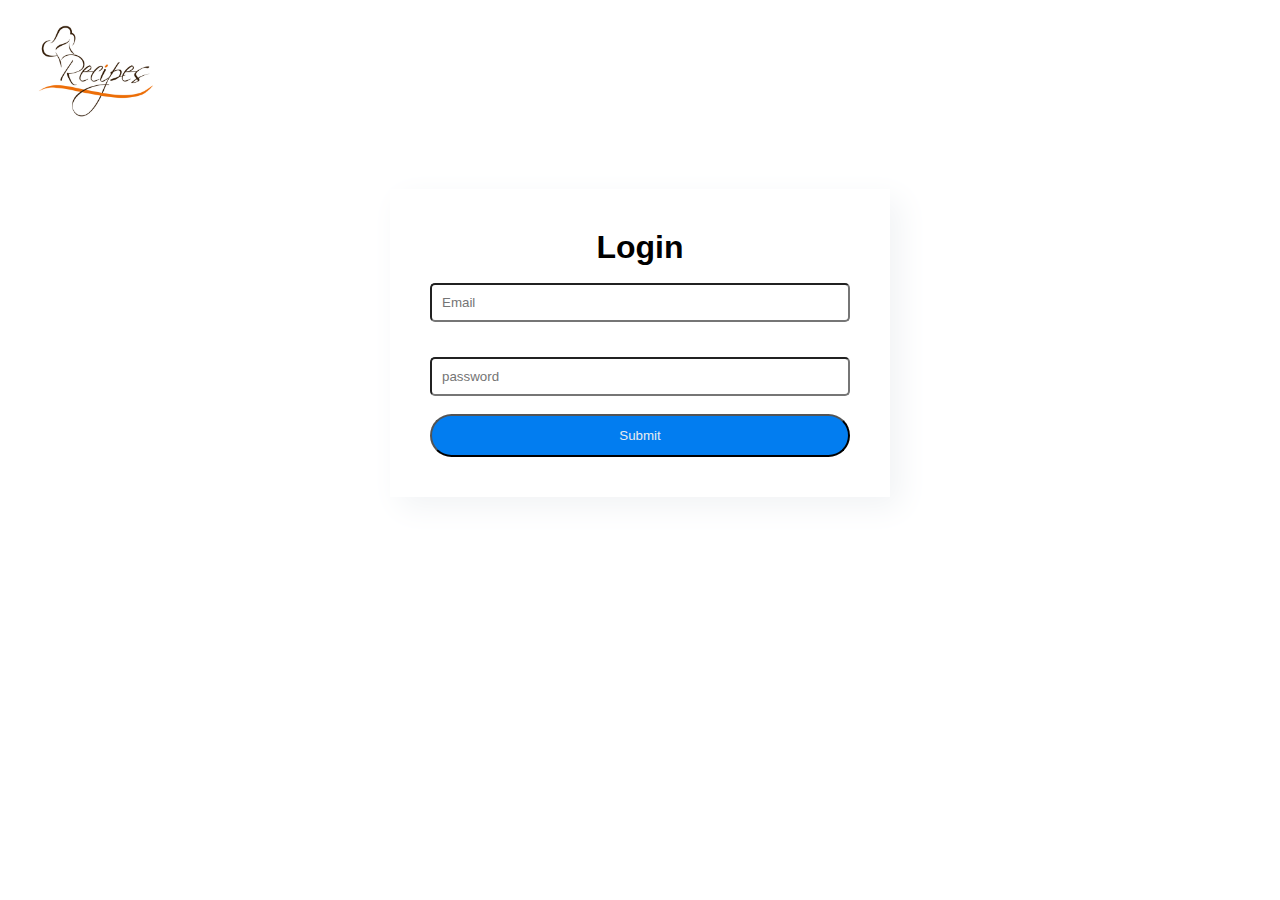
<file: index.html>
<!DOCTYPE html>
<html lang="en">
  <head>
    <meta charset="UTF-8" />
    <meta http-equiv="X-UA-Compatible" content="IE=edge" />
    <meta name="viewport" content="width=device-width, initial-scale=1.0" />
    <title>login Here</title>
    <link href="./style.css" rel="stylesheet" />
  </head>
  <body>
    <header>
      <nav>
        <img src="./images/logo.jpg" width="200px" />
      </nav>
    </header>

    <form id="form" class="form-container">
      <h1>Login</h1>
      <div class="form-group">
        <input
          type="email"
          placeholder="Email"
          name="email"
          id="email"
          class="form-control"
          required
        />
        <input
          type="password"
          placeholder="password"
          name="password"
          id="password"
          class="form-control"
          required
        />
      </div>
      <button type="submit" class="btn btn-2 button" id="submitbutton">
        Submit
      </button>
    </form>
    <!---JavaScript file-->

    <script src="./javascriptfiles/login.js"></script>
  </body>
</html>
</file>
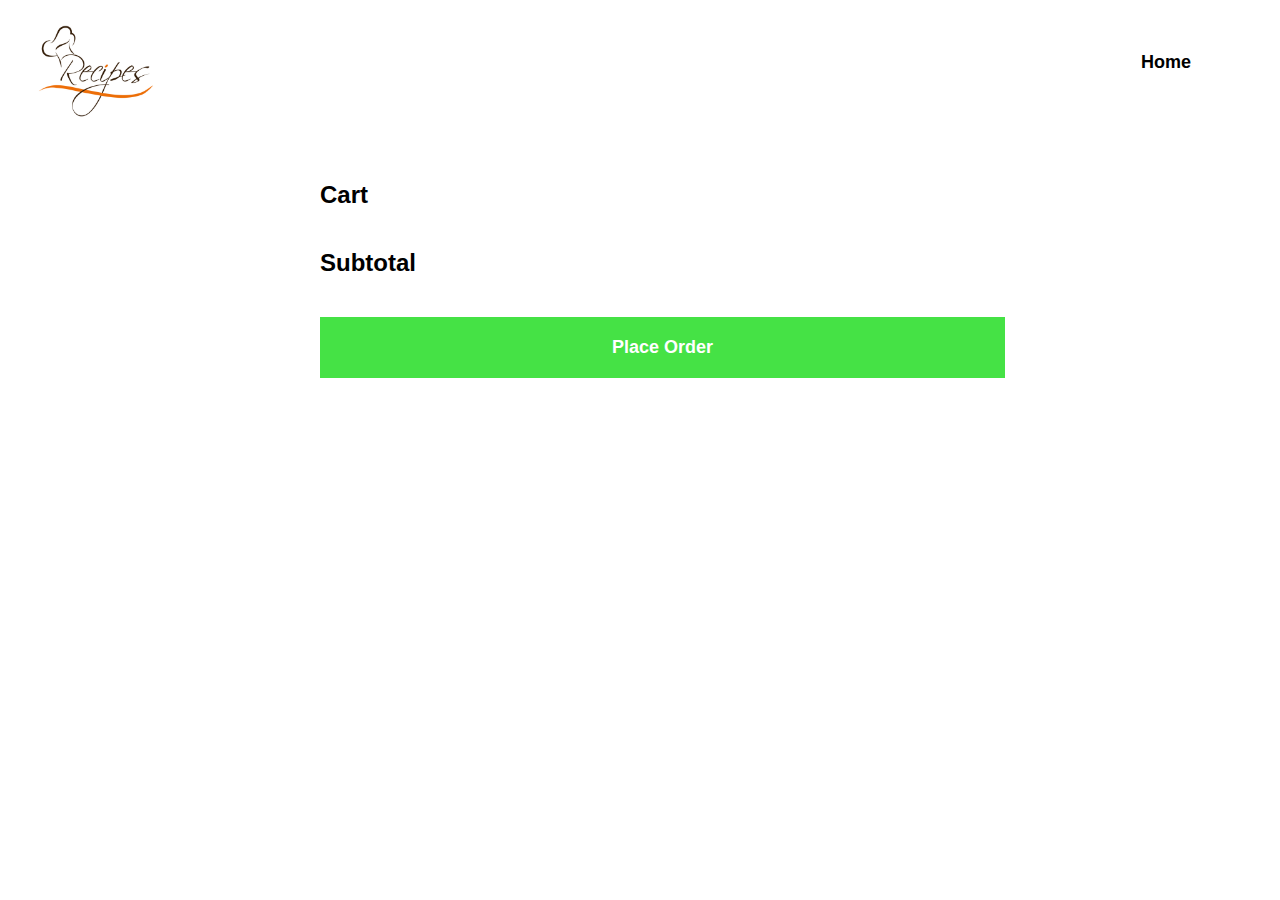
<file: cart.html>
<!DOCTYPE html>
<html lang="en">
  <head>
    <meta charset="UTF-8" />
    <meta http-equiv="X-UA-Compatible" content="IE=edge" />
    <meta name="viewport" content="width=device-width, initial-scale=1.0" />
    <title>Welcome to Your Cart</title>
    <link
      rel="stylesheet"
      href="https://pro.fontawesome.com/releases/v5.10.0/css/all.css"
      integrity="sha384-AYmEC3Yw5cVb3ZcuHtOA93w35dYTsvhLPVnYs9eStHfGJvOvKxVfELGroGkvsg+p"
      crossorigin="anonymous"
    />
    <link href="./style.css" rel="stylesheet" />
  </head>
  <body>
    <!--Navbar--->
    <header>
      <nav>
        <img src="./images/logo.jpg" width="200px" />

        <div>
          <a href="food.html">Home</a>
          <a href="#" class="show-modal"
            ><i class="fas fa-user"></i><span></span
          ></a>
          <a href="cart.html" class="cart"
            ><i class="fas fa-shopping-cart"></i><span></span
          ></a>
        </div>
      </nav>
    </header>

    <!--user Account details--->

    <div class="modal hidden">
      <button class="close-modal"></button>
    </div>

    <div class="overlay hidden"></div>

    <!--cart items--->

    <div class="cart2">
      <div class="cart-items">
        <h2 id="cart-h2">Cart</h2>
        <div class="cartContainer"></div>
        <div class="cartItems"></div>
        <div class="subtotal">
          <h2 class="cart-h2">Subtotal</h2>
        </div>
        <a href="#" class="placeorder" id="placeorder"
          >Place Order <i class="far fa-arrow-right"></i
        ></a>
      </div>
    </div>

    <!--JavaScript-->
    <script type="text/javaScript" src="./javascriptfiles/cart.js"></script>
    <script type="text/javaScript" src="./javascriptfiles/userData.js"></script>
  </body>
</html>
</file>
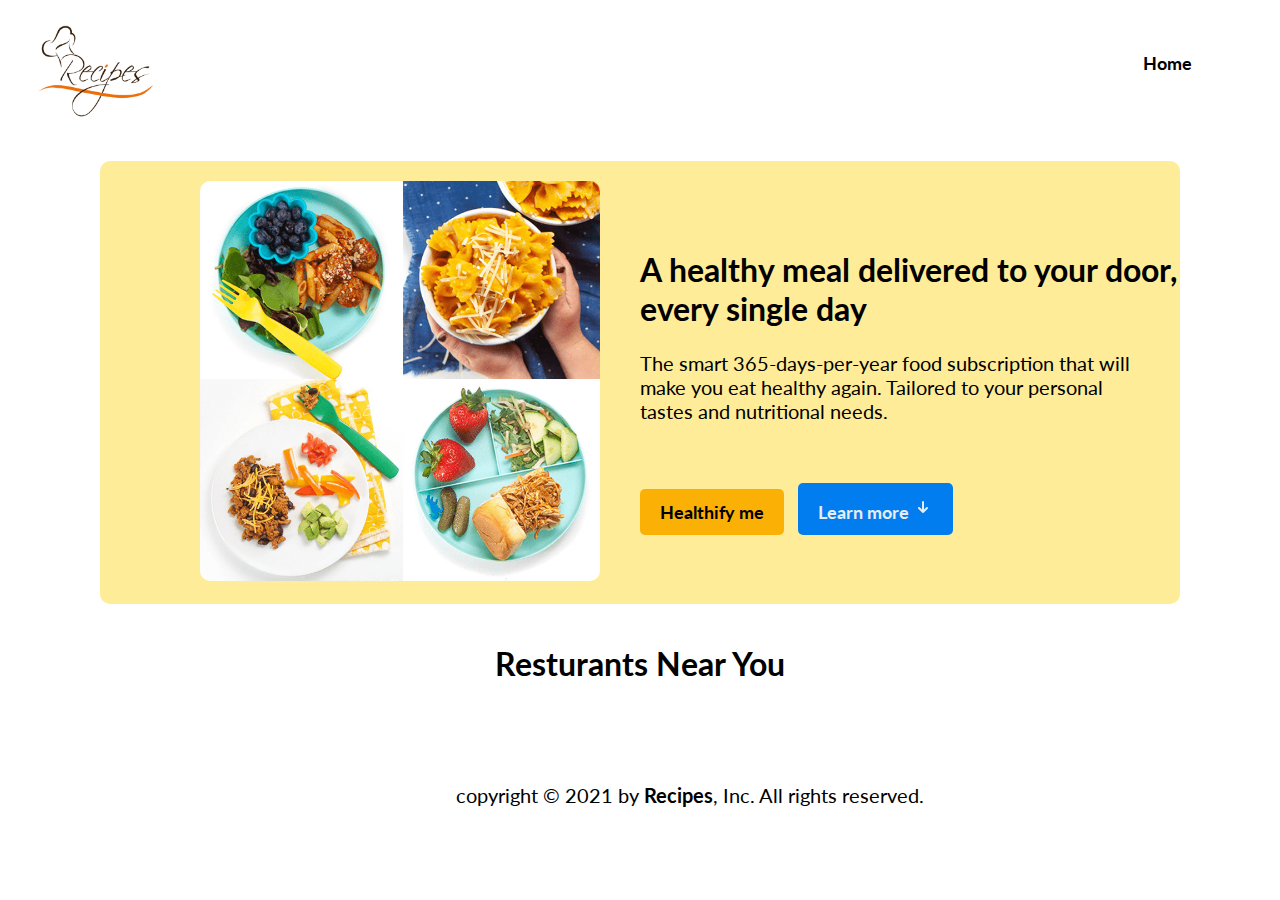
<file: food.html>
<!DOCTYPE html>
<html lang="en">

<head>
    <meta charset="UTF-8">
    <meta http-equiv="X-UA-Compatible" content="IE=edge">
    <meta name="viewport" content="width=device-width, initial-scale=1.0">
    <title>Recipes WebApplication || Taste the Delicious Food</title>

    <link rel="preconnect" href="https://fonts.googleapis.com">
    <link rel="preconnect" href="https://fonts.gstatic.com" crossorigin>
    <link href="https://fonts.googleapis.com/css2?family=Lato:wght@300&display=swap" rel="stylesheet">
    <link rel="stylesheet" href="https://pro.fontawesome.com/releases/v5.10.0/css/all.css"
        integrity="sha384-AYmEC3Yw5cVb3ZcuHtOA93w35dYTsvhLPVnYs9eStHfGJvOvKxVfELGroGkvsg+p" crossorigin="anonymous" />

    <link href="./style.css" rel="stylesheet" />
</head>

<body>

    <!--Header Section-->
    <header>
        <nav>
           <img src="./images/logo.jpg" width="200px" />

            <div class="navbar">
                <a href="food.html">Home</a>
               
                <a href="#" class="show-modal"><i class="fas fa-user"></i><span></span></a>

                <a href="cart.html" class="cart"><i class="fas fa-shopping-cart"></i><span></span></a>
               
               
            </div>
        </nav>
    </header>

    <!--main section-->

    <section>

        <!--First Paragraph-->
        <div class="food-1">
            <div>
                <img src="./images/healthymeal.png" />

            </div>
            <div>
                <h1>A healthy meal delivered to your door, every single day</h1>
                <p>The smart 365-days-per-year food subscription that will make you eat healthy again.
                    Tailored to your personal tastes and nutritional needs.</p>

                <div class="button">
                    <a href="#" class="btn btn-1">Healthify me</a>
                    <a href='#' class="btn btn-main">Learn more <svg xmlns="http://www.w3.org/2000/svg"
                            class="arrowdown-icon" viewBox="0 0 20 20" fill="currentColor">
                            <path fill-rule="evenodd"
                                d="M14.707 10.293a1 1 0 010 1.414l-4 4a1 1 0 01-1.414 0l-4-4a1 1 0 111.414-1.414L9 12.586V5a1 1 0 012 0v7.586l2.293-2.293a1 1 0 011.414 0z"
                                clip-rule="evenodd" />
                        </svg></a>
                </div>
            </div>

        </div>


        <div class="modal hidden">
            <button class="close-modal"></button>
        </div>
          
          
        <div class="overlay hidden"></div>

        <!---Food details-->
        <div class="resturants-container">
            <h1>Resturants Near You</h1>
            <div class="resturantNames">
                
            </div>
        </div>
       
        
    <!--footer section-->

    <footer>
        <p>copyright &copy; 2021 by <strong>Recipes</strong>, Inc. All rights reserved.</p>
    </footer>

    <!--js file--->
    <script src="./javascriptfiles/resturant.js"></script>
    <script src="./javascriptfiles/userData.js"></script>
  
    
    
    
</body>

</html>
</file>
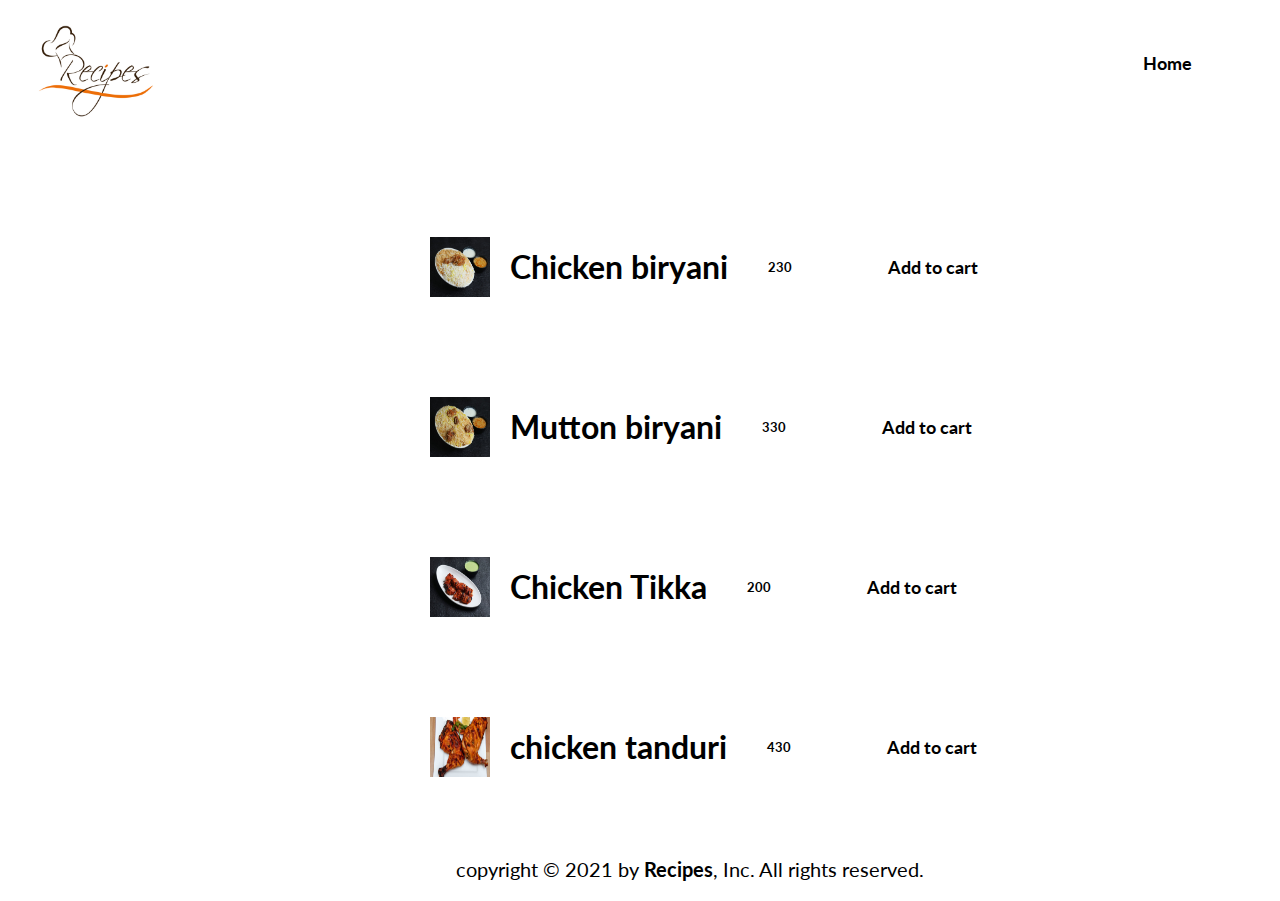
<file: recipes.html>
<!DOCTYPE html>
<html lang="en">
  <head>
    <meta charset="UTF-8" />
    <meta http-equiv="X-UA-Compatible" content="IE=edge" />
    <meta name="viewport" content="width=device-width, initial-scale=1.0" />
    <title>Recipes WebApplication || Taste the Delicious Food</title>

    <link rel="preconnect" href="https://fonts.googleapis.com" />
    <link rel="preconnect" href="https://fonts.gstatic.com" crossorigin />
    <link
      href="https://fonts.googleapis.com/css2?family=Lato:wght@300&display=swap"
      rel="stylesheet"
    />
    <link
      rel="stylesheet"
      href="https://pro.fontawesome.com/releases/v5.10.0/css/all.css"
      integrity="sha384-AYmEC3Yw5cVb3ZcuHtOA93w35dYTsvhLPVnYs9eStHfGJvOvKxVfELGroGkvsg+p"
      crossorigin="anonymous"
    />

    <link href="./style.css" rel="stylesheet" />
  </head>

  <body>
    <!--Header Section-->
    <header>
      <nav>
        <img src="./images/logo.jpg" width="200px" />

        <div>
          <a href="food.html">Home</a>
          <a href="#" class="show-modal"
            ><i class="fas fa-user"></i><span></span
          ></a>
          <a href="cart.html" class="cart"
            ><i class="fas fa-shopping-cart"></i><span></span
          ></a>
        </div>
      </nav>
    </header>

    <div class="modal hidden">
      <button class="close-modal"></button>
    </div>

    <div class="overlay hidden"></div>

    <!--main section-->

    <section>
      <div class="item"></div>
    </section>

    <!--js file--->
    <script src="./javascriptfiles/main.js" defer></script>
    <script src="./javascriptfiles/userData.js" defer></script>

    <!--footer section-->

    <footer>
      <p>
        copyright &copy; 2021 by <strong>Recipes</strong>, Inc. All rights
        reserved.
      </p>
    </footer>
  </body>
</html>
</file>
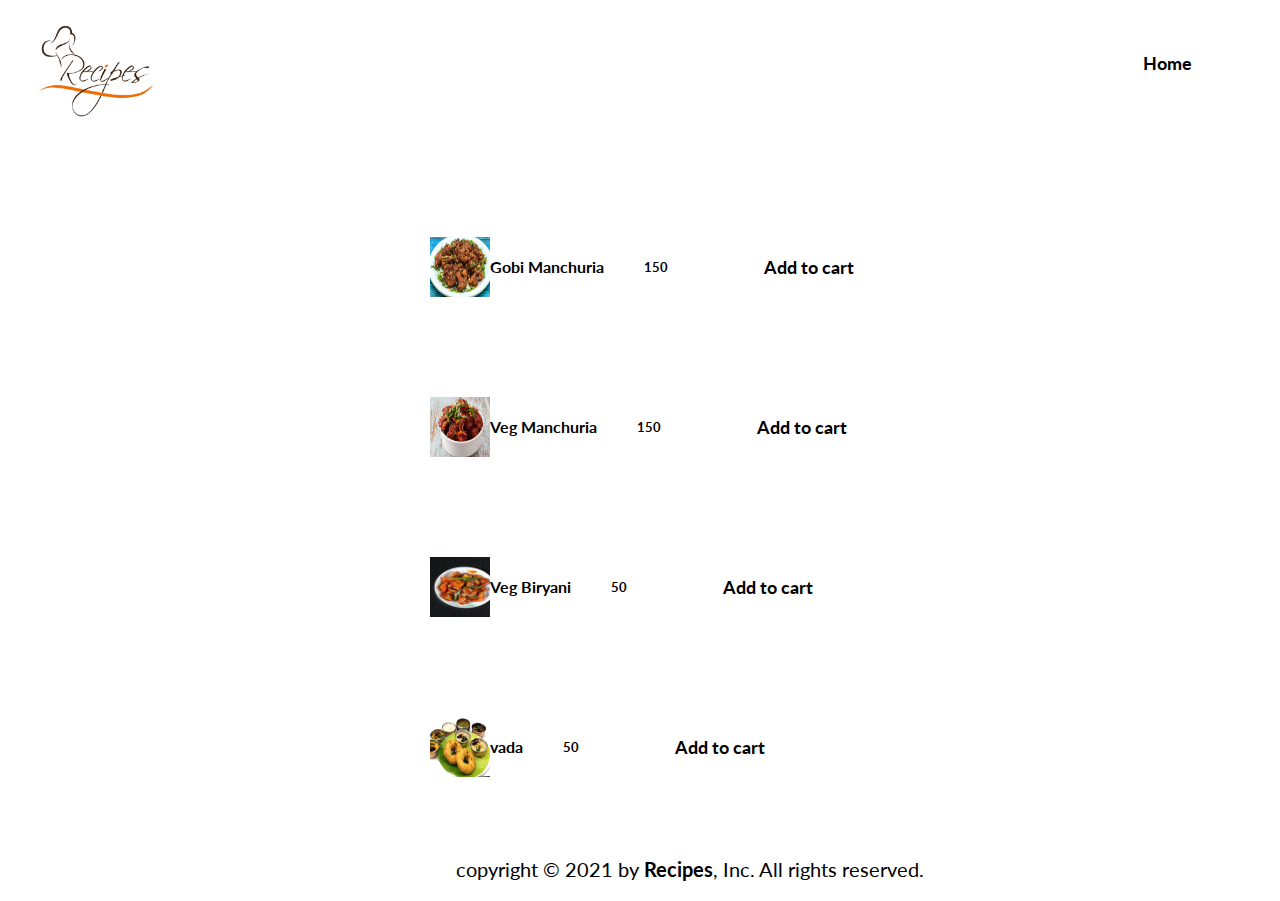
<file: recipes2.html>
<!DOCTYPE html>
<html lang="en">
  <head>
    <meta charset="UTF-8" />
    <meta http-equiv="X-UA-Compatible" content="IE=edge" />
    <meta name="viewport" content="width=device-width, initial-scale=1.0" />
    <title>Recipes WebApplication || Taste the Delicious Food</title>

    <link rel="preconnect" href="https://fonts.googleapis.com" />
    <link rel="preconnect" href="https://fonts.gstatic.com" crossorigin />
    <link
      href="https://fonts.googleapis.com/css2?family=Lato:wght@300&display=swap"
      rel="stylesheet"
    />
    <link
      rel="stylesheet"
      href="https://pro.fontawesome.com/releases/v5.10.0/css/all.css"
      integrity="sha384-AYmEC3Yw5cVb3ZcuHtOA93w35dYTsvhLPVnYs9eStHfGJvOvKxVfELGroGkvsg+p"
      crossorigin="anonymous"
    />

    <link href="./style.css" rel="stylesheet" />
  </head>

  <body>
    <!--Header Section-->
    <header>
      <nav>
        <img src="./images/logo.jpg" width="200px" />

        <div>
          <a href="food.html">Home</a>
          <a href="#" class="show-modal"
            ><i class="fas fa-user"></i><span></span
          ></a>
          <a href="cart.html" class="cart"
            ><i class="fas fa-shopping-cart"></i><span></span
          ></a>
        </div>
      </nav>
    </header>

    <div class="modal hidden">
      <button class="close-modal"></button>
    </div>

    <div class="overlay hidden"></div>

    <!--main section-->

    <section>
      <div class="item"></div>
    </section>

    <!--js file--->
    <script src="./javascriptfiles/recipes2.js" defer></script>
    <script src="./javascriptfiles/userData.js" defer></script>

    <!--footer section-->

    <footer>
      <p>
        copyright &copy; 2021 by <strong>Recipes</strong>, Inc. All rights
        reserved.
      </p>
    </footer>
  </body>
</html>
</file>
<file: style.css>
* {
  margin: 0;
  padding: 0;
  box-sizing: border-box;
}

/*body*/

body {
  font-family: "Lato", sans-serif;
}

/*section*/

section {
  margin-left: 100px;
  margin-right: 100px;
}

/*nav*/
nav {
  display: flex;
  justify-content: space-between;
  color: #000;
}

nav a:hover {
  background-color: #f8f9fa;
  border-radius: 10px;
}

/*anchor tag*/

a {
  display: inline-block;
  color: #000;
  padding: 12px 16px;
  margin-top: 40px;
  font-size: 18px;
  font-weight: bold;
  text-decoration: none;
}

/*food-1 Paragraph */
.food-1 {
  margin-top: 20px;
  display: grid;
  grid-template-columns: repeat(2, 1fr);
  align-items: center;
  justify-content: space-around;
  background-color: #ffec99;
  border-radius: 10px;
}
.food-1 img {
  width: 400px;
  height: auto;
  margin-left: 100px;
  margin-top: 20px;
  margin-bottom: 20px;
  border-radius: 10px;
}
.food-1 h1 {
  font-weight: bold;
  margin-bottom: 23px;
  margin-top: 20px;
}
.food-1 p {
  font-size: 20px;
  margin-bottom: 20px;
  margin-right: 20px;
}
.arrowdown-icon {
  width: 20px;
  height: 24px;
}
.food-1 .btn-1 {
  padding: 12px 20px;
  background-color: #fab005;
  color: #000;
  border-radius: 5px;
  margin-right: 10px;
}
.btn-2 {
  padding: 12px 25px;
  color: #e9ecef;
  background-color: rgb(2, 125, 240);
  border-radius: 25px;
  width: 100%;
}
.btn-main {
  padding: 12px 20px;
  color: #e9ecef;
  background-color: rgb(2, 125, 240);
  border-radius: 5px;
}
.btn-2:hover {
  background-color: #119dfa;
}
.recipelink {
  margin-left: 58px;
}
.recipelink:hover {
  background-color: rgb(191, 233, 236);
  border-radius: 25px;
}

/*foods Paragraph 2*/
.foods {
  display: flex;
  align-items: center;
  justify-content: space-around;
}

ul {
  text-decoration: none;
  list-style: none;
}

.food-2 {
  width: 400px;
  height: auto;
  margin-top: 100px;
  display: flex;
  justify-content: center;
  column-gap: 40px;
  /* padding:20px 80px; */
  padding: 16px 10px;

  box-shadow: 0px 5px 5px #e9ecef;
}
.recipedetails {
  line-height: 1.5;
  border-radius: 20px;
  box-shadow: 10px 10px 30px #f1f3f5;
}
.recipedetails a {
  font-size: 16px;
  font-weight: bold;
  color: #fff;
  padding: 5px 10px;
  border-radius: 25px;
  margin: 10px 10px 10px;
}
.recipedetails h2 {
  font-size: 20px;
  font-weight: bold;
  margin-left: 10px;
  margin-bottom: 20px;
}
.recipediet ul {
  padding-right: 40px;
}

.recipediet li {
  display: inline-block;
  padding-top: 10px;
}

.vegan {
  background-color: #82c91e;
}
.palleo {
  background-color: #fcc419;
}
.recipedetails img {
  width: 200px;
  height: 200px;
}
.recipedetails ul {
  margin-left: 20px;
  list-style: 1.8;
  margin-bottom: 20px;
}
.star-icon {
  width: 20px;
  height: auto;
  stroke: #ff922b;
}
.fire-icon {
  width: 20px;
  height: auto;
  stroke: #ff922b;
}
.check-icon {
  width: 20px;
  height: auto;
  stroke: #ff922b;
}

/*list Images*/

.listimages {
  margin-top: 100px;

  display: grid;
  grid-template-columns: repeat(4, 1fr);
  column-gap: 20px;
  justify-content: space-around;
}
.listimages i {
  height: auto;
  background-color: #fff3bf;
  border-radius: 25px;
  padding: 16px;
  margin-bottom: 20px;
}

.listimages p {
  margin-top: 10px;
  line-height: 1.5;
}

/* form*/

input {
  margin: 1.2rem 0;
  border-radius: 5px;
}

input[type="text"] {
  display: block;
  width: 100%;
  padding: 0.5rem;
}

input[type="password"] {
  width: 100%;
  padding: 10px;
}

input[type="email"] {
  width: 100%;
  padding: 10px;
}

.form-group input {
  margin: 1.1rem 0;
}

.form-container {
  max-width: 500px;
  margin: 3rem auto;
  overflow: hidden;
  padding: 40px;

  box-shadow: 10px 10px 30px #f1f3f5;
}
.form-container h1 {
  text-align: center;
}
.form-container h6 {
  text-align: center;
}
.resturants-container {
  margin: 20px;
}
.resturants {
  display: flex;
  justify-content: space-around;
  align-items: center;
  margin: 20px;
}

.resturants image {
  width: auto;
  height: 200;
}
.resturant1 h2 {
  margin-bottom: 10px;
  text-align: center;
}
.resturant-2 {
  line-height: 1.5em;
  background-color: #fff;
  box-shadow: 10px 10px 30px #f1f3f5;
  width: 400px;
  height: auto;
  padding: 20px;
}
.resturant-3 {
  line-height: 1.5em;
  background-color: #fff;
  box-shadow: 10px 10px 30px #f1f3f5;
  width: 400px;
  height: auto;
  padding: 20px;
}

/*veg recipes*/
.veg-recipes {
  margin-top: 40px;
}
.veg-box {
  box-shadow: 10px 10px 30px #f1f3f5;
  line-height: 1.5rem;
}
.veg-box img {
  width: 200;
  height: auto;
}

.veg-box p {
  font-family: Arial, Helvetica, sans-serif;
  font-size: 20px;
  margin-left: 10px;
}

/*resturant*/
.star {
  font-size: 14px;
  margin-right: 5px;
}
.item {
  margin-left: 300px;
  margin-top: 66px;
}
.resturantNames {
  margin-top: 30px;
  display: flex;
  justify-content: space-around;
  align-items: center;
}
.resturantNames h1 {
  padding: 10px;
}
.resturants-container {
  padding: 20px;
}

.resturants-container h1 {
  text-align: center;
}

.resturant1 {
  padding: 30px;
  box-shadow: 10px 10px 30px #f1f3f5;
  line-height: 1.5rem;
}

.recipes {
  display: flex;
  justify-content: flex-start;
  align-items: center;
  padding: 30px;
  line-height: 1.5rem;
}

.recipes img {
  width: 200px;
  height: auto;
}

.recipes h1 {
  margin-left: 20px;
}
.recipes h5 {
  margin-left: 40px;
}
.recipes a {
  margin-left: 80px;
  margin-top: 0px;
}

.resturant img {
  width: 60px;
  height: 60px;
}

.img {
  height: 200px;
  width: auto;
}

/*cart*/

.cartImg {
  width: 200px;
}

.table {
  border: 1px solid black;
}

.cartItems img {
  width: 100px;
}
.table {
  align-items: center;
  margin-left: 10%;
  margin-top: 22px;
  border-collapse: collapse;
}
.th {
  border: 1px solid black;
  padding-left: 80px;
  padding-right: 80px;
  padding-top: 10px;
  padding-bottom: 10px;
}
.addtocart {
  border-radius: 25px;
  text-align: center;
  margin-left: 25%;
}
.addtocart:hover {
  background-color: rgb(191, 233, 236);
  border-radius: 25px;
}
.message {
  background-color: #119dfa;
  color: #e9ecef;
  padding: 20px;
  margin-left: 25%;
  margin-right: 25%;
}
.danger {
  background-color: red;
  color: #fff;
  padding: 20px;
  margin-left: 25%;
  margin-right: 25%;
}
.hidden {
  display: none;
}

.cartbtn {
  margin-top: 10px;
}
.cartbtn:hover {
  background-color: rgb(191, 233, 236);
  border-radius: 25px;
}

.cart h2 {
  padding: 20px;
  margin-top: 20px;
  margin-left: 80px;
}
.cartContainer {
  display: flex;
  justify-content: flex-start;

  margin-left: 20%;
  margin-top: 40px;
  max-width: 650px;
}
.product {
  display: flex;
  margin-right: 100px;
}

.cartItems {
  margin-left: 85px;
}

.product-container {
  display: flex;
  justify-self: flex-start;
  padding: 10px;
  margin-bottom: 20px;
}
.productdetail h6 {
  margin-right: 40px;
  margin-top: 25px;
}
.subtotal {
  display: flex;
  justify-content: flex-start;
}
.subtotal h5 {
  margin-top: 10px;
  margin-left: 42%;
}
.dotcircle {
  color: #ad4728;
  font-size: 0.8rem;
  margin-right: 10px;
  margin-top: 25px;
}
.minus {
  margin-right: 10px;
}
.plus {
  margin-left: 10px;
}
.placeorder {
  background-color: rgb(69, 226, 69);
  color: #fff;
  padding: 20px;
  width: 685px;
  text-align: center;
}
.cart2 {
  margin-top: 40px;
  margin-left: 25%;
}

.show-modal {
  font-weight: 600;
  border: none;
  background-color: #fff;
  color: #444;
  border-radius: 10rem;
  cursor: pointer;
}

.close-modal {
  position: absolute;
  top: 1.2rem;
  right: 2rem;
  font-size: 5rem;
  color: #333;
  cursor: pointer;
  border: none;
  background: none;
}

p {
  font-size: 1.8rem;
}
.accountlogout:hover {
  background-color: #119dfa;
  border-radius: 25px;
}
/* -------------------------- */
/* CLASSES TO MAKE MODAL WORK */
.hidden {
  display: none;
}

.modal {
  position: absolute;
  top: 50%;
  left: 50%;
  transform: translate(-50%, -50%);
  line-height: 1.5rem;

  background-color: white;
  padding: 6rem;
  border-radius: 5px;
  box-shadow: 0 3rem 5rem rgba(0, 0, 0, 0.3);
  z-index: 10;
}
.userdetails {
  margin-top: 10px;
  padding: 10px;
}
.modal h1 {
  margin-bottom: 30px;
}

.overlay {
  position: absolute;
  top: 0;
  left: 0;
  width: 100%;
  height: 100%;
  background-color: rgba(0, 0, 0, 0.6);
  backdrop-filter: blur(3px);
  z-index: 5;
}

/*Footer*/

footer {
  margin-top: 50px;
  margin-left: 100px;
  margin-bottom: 20px;
}
footer p {
  font-size: 20px;
  text-align: center;
}
</file>
